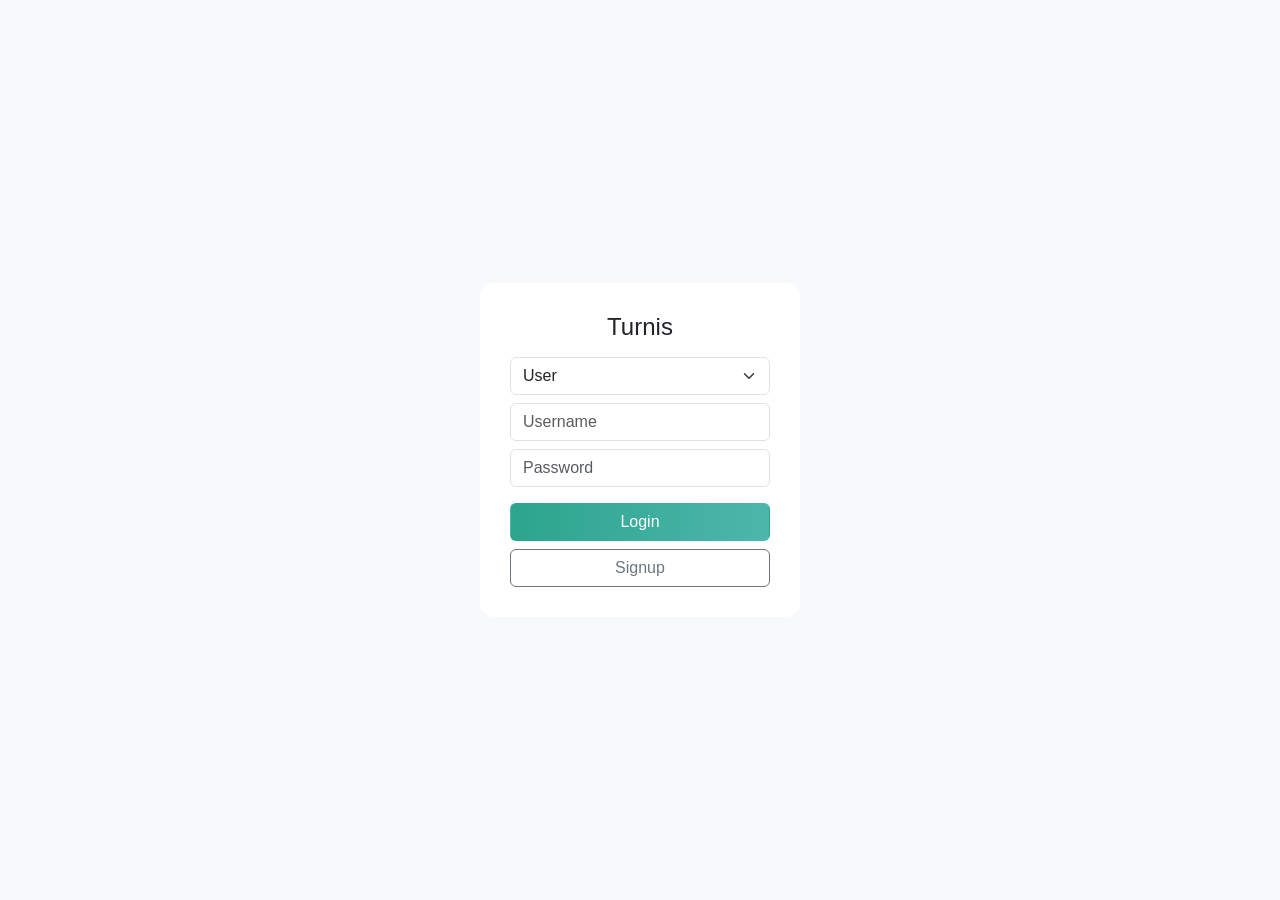
<file: index.html>
<!DOCTYPE html>
<html>
<head>
  <title>Turnis | Login</title>
  <link href="https://cdn.jsdelivr.net/npm/bootstrap@5.3.2/dist/css/bootstrap.min.css" rel="stylesheet">
  <link rel="stylesheet" href="style.css">
</head>
<body>

<div class="auth-wrapper">
  <div class="auth-card">
    <h4 class="text-center mb-3">Turnis</h4>

    <select id="role" class="form-select mb-2">
      <option value="user">User</option>
      <option value="admin">Admin</option>
    </select>

    <input id="username" class="form-control mb-2" placeholder="Username">
    <input id="password" type="password" class="form-control mb-3" placeholder="Password">

    <button class="btn btn-main w-100 mb-2" onclick="login()">Login</button>
    <button class="btn btn-outline-secondary w-100" onclick="signup()">Signup</button>
  </div>
</div>

<script src="app.js"></script>
</body>
</html>
</file>
<file: style.css>
body {
  background: #f7f9fb;
  font-family: Arial, sans-serif;
}

.hidden { display: none; }

.auth-wrapper {
  height: 100vh;
  display: flex;
  justify-content: center;
  align-items: center;
}

.auth-card {
  background: white;
  padding: 30px;
  width: 320px;
  border-radius: 14px;
}

.nav-pill {
  background: #eef2f5;
  padding: 6px;
  border-radius: 12px;
}

.card-box {
  background: white;
  padding: 24px;
  border-radius: 16px;
}

.btn-main {
  background: linear-gradient(90deg, #2ca58d, #4db6ac);
  color: white;
}

.stat-card {
  background: white;
  padding: 20px;
  border-radius: 14px;
}

.now-serving {
  background: linear-gradient(90deg, #2ca58d, #4db6ac);
  color: white;
  padding: 40px;
  border-radius: 20px;
  text-align: center;
}
</file>
